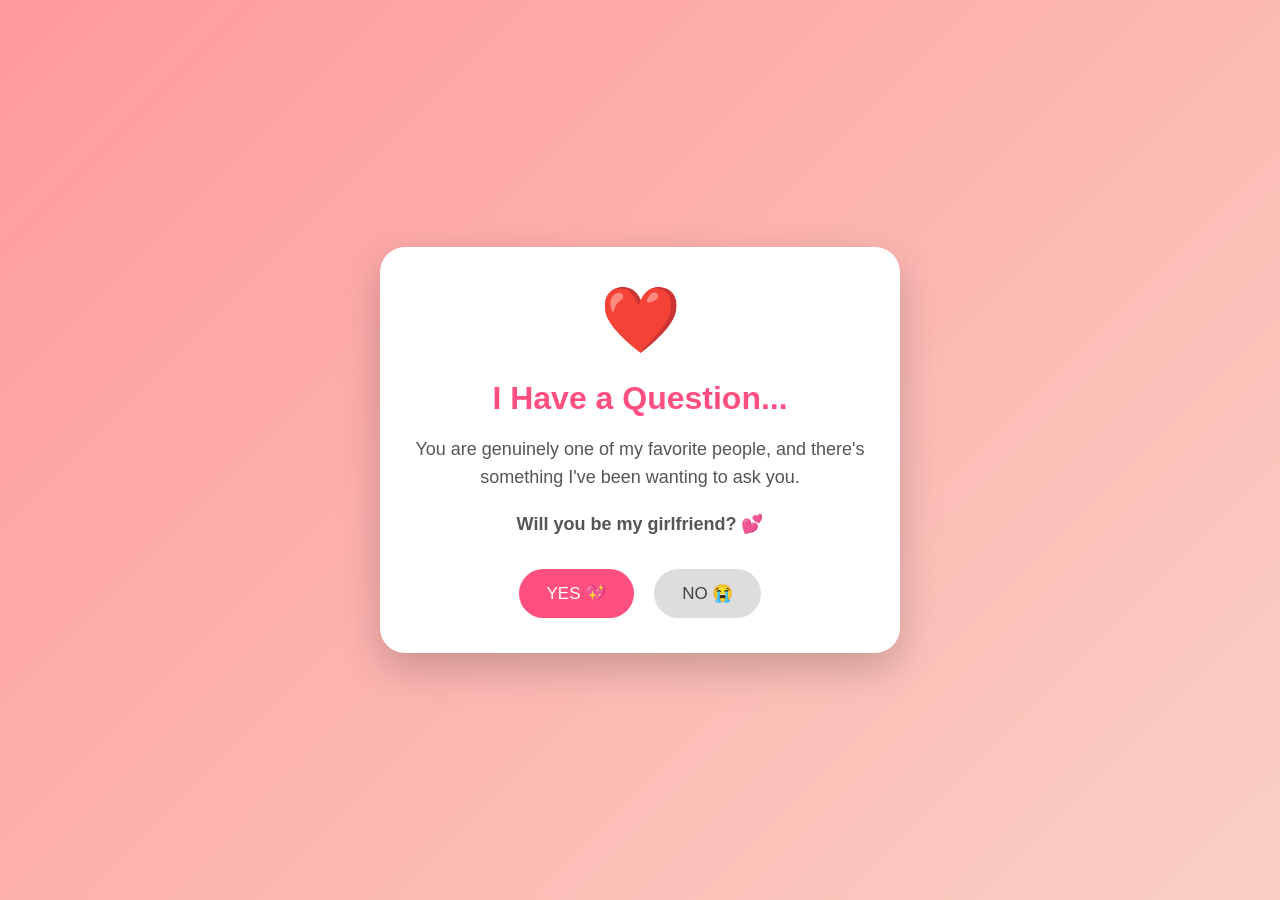
<file: index.html>
<!DOCTYPE html>
<html lang="en">
<head>
  <meta charset="UTF-8">
  <meta name="viewport" content="width=device-width, initial-scale=1.0">
  <title>A Very Important Question ❤️</title>
  <meta name="description" content="Someone has a very important question for you... ❤️">

  <meta property="og:type" content="website">
  <meta property="og:title" content="A Very Important Question ❤️">
  <meta property="og:description" content="Someone has a very important question for you... 💕">
  <meta property="og:url" content="https://YOUR-DOMAIN.com/">
  <meta property="og:image" content="https://YOUR-DOMAIN.com/preview.jpg">
  <meta name="theme-color" content="#ff4f81">

  <link rel="stylesheet" href="styles.css">
</head>

<body>
  <div class="card">
    <div id="questionPage">
      <div class="heart">❤️</div>

      <h1>I Have a Question...</h1>

      <p>
        You are genuinely one of my favorite people,
        and there's something I've been wanting to ask you.
      </p>

      <p>
        <strong>Will you be my girlfriend? 💕</strong>
      </p>

      <div class="buttons">
        <button id="yes" type="button">YES 💖</button>
        <button id="no" type="button">NO 😭</button>
      </div>

      <p id="noMessage" class="hidden">Thanks for being honest ❤️</p>
    </div>

    <div id="meetingPage" class="hidden">
      <div class="heart">🥰</div>

      <h1>YAAAAAY! ❤️</h1>

      <p>
        I'm really happy you said yes! 💕
      </p>

      <h2>So... when should we meet? 😊</h2>

      <p>
        Pick a date and time that works for you,
        then tell me what you'd like our plan to be.
      </p>

      <div class="form-group">
        <label for="date">📅 Choose a date</label>
        <input type="date" id="date">
      </div>

      <div class="form-group">
        <label for="time">⏰ Choose a time</label>
        <input type="time" id="time">
      </div>

      <div class="form-group">
        <label for="place">📍 Where should we meet?</label>
        <input type="text" id="place" placeholder="e.g. A café, park, mall..." maxlength="200">
      </div>

      <div class="form-group">
        <label for="plan">💭 What should we do?</label>
        <textarea id="plan" placeholder="Write your perfect plan here..." maxlength="1000"></textarea>
      </div>

      <button id="submitPlan" type="button">Confirm Our Plan 💕</button>
      <div id="finalMessage"></div>
    </div>
  </div>

  <script src="script.js"></script>
</body>
</html>
</file>
<file: styles.css>
* {
  box-sizing: border-box;
}

body {
  margin: 0;
  min-height: 100vh;
  display: flex;
  justify-content: center;
  align-items: center;
  font-family: Arial, sans-serif;
  background: linear-gradient(135deg, #ff9a9e, #fad0c4);
  overflow-x: hidden;
  padding: 20px;
}

.card {
  width: 92%;
  max-width: 520px;
  padding: 35px 25px;
  text-align: center;
  background: white;
  border-radius: 25px;
  box-shadow: 0 15px 40px rgba(0, 0, 0, 0.2);
  position: relative;
  z-index: 2;
}

.heart {
  font-size: 65px;
  animation: heartbeat 1.2s infinite;
}

@keyframes heartbeat {
  0%, 100% {
    transform: scale(1);
  }

  50% {
    transform: scale(1.15);
  }
}

h1 {
  color: #ff4f81;
  margin-bottom: 15px;
}

h2 {
  color: #ff4f81;
}

p {
  font-size: 18px;
  color: #555;
  line-height: 1.6;
}

.buttons {
  margin-top: 30px;
  display: flex;
  justify-content: center;
  gap: 20px;
}

button {
  border: none;
  padding: 14px 28px;
  border-radius: 30px;
  font-size: 17px;
  cursor: pointer;
  transition: 0.2s;
}

button:hover {
  transform: scale(1.06);
}

#yes {
  background: #ff4f81;
  color: white;
}

#no {
  background: #ddd;
  color: #444;
}

.hidden {
  display: none;
}

.form-group {
  text-align: left;
  margin-top: 20px;
}

label {
  display: block;
  margin-bottom: 8px;
  color: #555;
  font-weight: bold;
}

input,
textarea {
  width: 100%;
  padding: 13px;
  border: 2px solid #ffd0dc;
  border-radius: 12px;
  font-size: 16px;
  outline: none;
  font-family: inherit;
}

input:focus,
textarea:focus {
  border-color: #ff4f81;
}

textarea {
  min-height: 100px;
  resize: vertical;
}

#submitPlan {
  margin-top: 25px;
  background: #ff4f81;
  color: white;
  width: 100%;
}

#finalMessage {
  display: none;
  margin-top: 25px;
  padding: 20px;
  background: #fff0f5;
  border-radius: 15px;
  color: #ff4f81;
  font-weight: bold;
  font-size: 18px;
  word-wrap: break-word;
}

.browser-note {
  margin-top: 20px;
  font-size: 13px;
  color: #888;
}

.floating-heart {
  position: fixed;
  bottom: -50px;
  font-size: 25px;
  animation: floatUp 6s linear forwards;
  opacity: 0.7;
  pointer-events: none;
  z-index: 1;
}

@keyframes floatUp {
  from {
    transform: translateY(0);
    opacity: 0.7;
  }

  to {
    transform: translateY(-110vh);
    opacity: 0;
  }
}

@media (max-width: 500px) {
  .card {
    padding: 30px 20px;
  }

  .buttons {
    gap: 12px;
  }

  button {
    padding: 13px 22px;
    font-size: 16px;
  }

  .heart {
    font-size: 55px;
  }

  h1 {
    font-size: 28px;
  }
}
</file>
